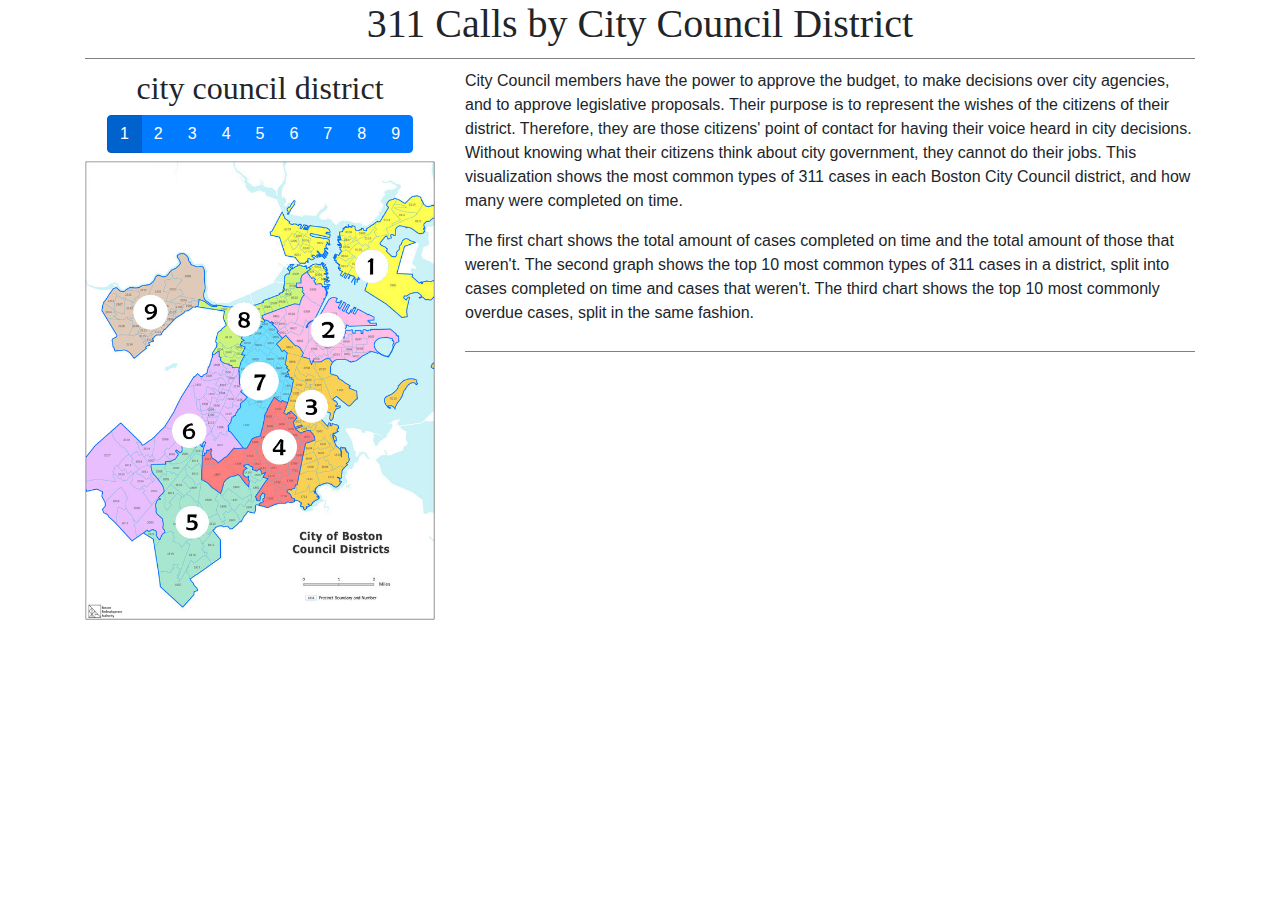
<file: city_council/index.html>
<!DOCTYPE html>
<html lang="en">
	<head>
		<meta charset="utf-8">
		<title>311 Calls</title>
    
    <link rel="stylesheet" href="https://maxcdn.bootstrapcdn.com/bootstrap/4.0.0/css/bootstrap.min.css" integrity="sha384-Gn5384xqQ1aoWXA+058RXPxPg6fy4IWvTNh0E263XmFcJlSAwiGgFAW/dAiS6JXm" crossorigin="anonymous">
		<script src="https://d3js.org/d3.v6.min.js"></script>
    <script
    src="https://code.jquery.com/jquery-3.6.0.min.js"
    integrity="sha256-/xUj+3OJU5yExlq6GSYGSHk7tPXikynS7ogEvDej/m4="
    crossorigin="anonymous"></script>
    <meta name="viewport" content="width=device-width, initial-scale=1">
        <style>

            @font-face {
              font-family: Karrik;
              src: "./fonts/Karrik-Regular.woff";
            }

            
            @media (min-width: 992px)
            {

              .mobile-buttons {
                display: none;
              }

              #mobile-map {
                display: none;
              }
              

              .mobile-offset {
                display: none;
              }
            }

            @media (max-width: 992px)
            {

              #sidebar {
                display: none;
              }

            
              .container {
                max-width: 100% !important;
              }


            }
            
            h1, h2, h3 {
              font-family: Karrik;
            }



            #sidebar {
              position: sticky;
              top: 0px;
            }


            .title {
              text-align: center;
            }

            .h-divider{
              margin-top:10px;
              margin-bottom:10px;
              height:1px;
              width:100%;
              border-top:1px solid gray;
            }

      
          </style>
	</head>
	<body>
    
    <div id="tooltip"></div>
    <div class="container" id="container"> 
      <div class="row align-items-start" id="sidebar_row">
        <div class="col-12 text-center">
          <h1>311 Calls by City Council District</h1>
          <div class="h-divider"></div>
        </div>
        <div id="sidebar" class="col-lg-4">
          
          <div class="title"><h2>city council district</h2></div>
          <div class="row">
          
            <div class="col-8 col-lg-12 text-center">
              <div class="btn-group btn-group-toggle pb-lg-2" data-toggle="buttons">
                
                <label class="btn btn-primary active 1"><input type="radio" name="option" autocomplete="off" checked="" onclick="switchDistrict(0)">1</label>
                <label class="btn btn-primary 2"><input type="radio" name="option" autocomplete="off" onclick="switchDistrict(1)">2</label>
                <label class="btn btn-primary 3"><input type="radio" name="option" autocomplete="off" onclick="switchDistrict(2)">3</label>
                <label class="btn btn-primary 4"><input type="radio" name="option" autocomplete="off" onclick="switchDistrict(3)">4</label>
                <label class="btn btn-primary 5"><input type="radio" name="option" autocomplete="off" onclick="switchDistrict(4)">5</label>
                <label class="btn btn-primary 6"><input type="radio" name="option" autocomplete="off" onclick="switchDistrict(5)">6</label>
                <label class="btn btn-primary 7"><input type="radio" name="option" autocomplete="off" onclick="switchDistrict(6)">7</label>
                <label class="btn btn-primary 8"><input type="radio" name="option" autocomplete="off" onclick="switchDistrict(7)">8</label>
                <label class="btn btn-primary 9"><input type="radio" name="option" autocomplete="off" onclick="switchDistrict(8)">9</label>
                
              </div>
            </div>
            
            <div class="col-lg-12">
              <img id="scroll_map" src="img/citycouncil.jpg" width="100%">
            </div>
          </div> 
        </div>
        <div class="col-12 col-lg-8" id="viz_container">
            
          <div class="row">
            <div class="col-12" id="mobile-map">
              <img src="img/citycouncil.jpg" width="100%">  
            <div class="col-12">
              <div class="h-divider"></div>
            </div>
            </div>
            <div class="col-12 ">
              <p>City Council members have the power to approve the budget, to make decisions over city agencies, and to approve legislative proposals. Their purpose is to represent the wishes of the citizens of their district. Therefore, they are those citizens' point of contact for having their voice heard in city decisions. Without knowing what their citizens think about city government, they cannot do their jobs. This visualization shows the most common types of 311 cases in each Boston City Council district, and how many were completed on time. </p>
              <p> The first chart shows the total amount of cases completed on time and the total amount of those that weren't. The second graph shows the top 10 most common types of 311 cases in a district, split into cases completed on time and cases that weren't. The third chart shows the top 10 most commonly overdue cases, split in the same fashion. </p>
            </div>
            
            <div class="offset- col-12">
              <div class="h-divider"></div>
            </div>
            <div class="col-12" id="ontime_container">
              
            </div>

            <div class="col-12 text-center mobile-buttons">
  
              <div class="btn-group btn-group-toggle pb-lg-2" data-toggle="buttons">
                
                <label class="btn btn-primary active 1"><input type="radio" name="option" autocomplete="off" checked="" onclick="switchDistrict(0)">1</label>
                <label class="btn btn-primary 2"><input type="radio" name="option" autocomplete="off" onclick="switchDistrict(1)">2</label>
                <label class="btn btn-primary 3"><input type="radio" name="option" autocomplete="off" onclick="switchDistrict(2)">3</label>
                <label class="btn btn-primary 4"><input type="radio" name="option" autocomplete="off" onclick="switchDistrict(3)">4</label>
                <label class="btn btn-primary 5"><input type="radio" name="option" autocomplete="off" onclick="switchDistrict(4)">5</label>
                <label class="btn btn-primary 6"><input type="radio" name="option" autocomplete="off" onclick="switchDistrict(5)">6</label>
                <label class="btn btn-primary 7"><input type="radio" name="option" autocomplete="off" onclick="switchDistrict(6)">7</label>
                <label class="btn btn-primary 8"><input type="radio" name="option" autocomplete="off" onclick="switchDistrict(7)">8</label>
                <label class="btn btn-primary 9"><input type="radio" name="option" autocomplete="off" onclick="switchDistrict(8)">9</label>
                
              </div>
              
            </div>
            
            <div id="top10_0_container" class="col-12">

            </div>

            <div class="col-12 text-center mobile-buttons">
                
              <div class="btn-group btn-group-toggle pb-lg-2" data-toggle="buttons">
                
                <label class="btn btn-primary active 1"><input type="radio" name="option" autocomplete="off" checked="" onclick="switchDistrict(0)">1</label>
                <label class="btn btn-primary 2"><input type="radio" name="option" autocomplete="off" onclick="switchDistrict(1)">2</label>
                <label class="btn btn-primary 3"><input type="radio" name="option" autocomplete="off" onclick="switchDistrict(2)">3</label>
                <label class="btn btn-primary 4"><input type="radio" name="option" autocomplete="off" onclick="switchDistrict(3)">4</label>
                <label class="btn btn-primary 5"><input type="radio" name="option" autocomplete="off" onclick="switchDistrict(4)">5</label>
                <label class="btn btn-primary 6"><input type="radio" name="option" autocomplete="off" onclick="switchDistrict(5)">6</label>
                <label class="btn btn-primary 7"><input type="radio" name="option" autocomplete="off" onclick="switchDistrict(6)">7</label>
                <label class="btn btn-primary 8"><input type="radio" name="option" autocomplete="off" onclick="switchDistrict(7)">8</label>
                <label class="btn btn-primary 9"><input type="radio" name="option" autocomplete="off" onclick="switchDistrict(8)">9</label>
                
              </div>
            </div>
            
            <div id="top10_1_container" class="col-12">

            </div>

            <div class="col-12 text-center mobile-buttons">
                  
              <div class="btn-group btn-group-toggle pb-lg-2" data-toggle="buttons">
                
                <label class="btn btn-primary active 1"><input type="radio" name="option" autocomplete="off" checked="" onclick="switchDistrict(0)">1</label>
                <label class="btn btn-primary 2"><input type="radio" name="option" autocomplete="off" onclick="switchDistrict(1)">2</label>
                <label class="btn btn-primary 3"><input type="radio" name="option" autocomplete="off" onclick="switchDistrict(2)">3</label>
                <label class="btn btn-primary 4"><input type="radio" name="option" autocomplete="off" onclick="switchDistrict(3)">4</label>
                <label class="btn btn-primary 5"><input type="radio" name="option" autocomplete="off" onclick="switchDistrict(4)">5</label>
                <label class="btn btn-primary 6"><input type="radio" name="option" autocomplete="off" onclick="switchDistrict(5)">6</label>
                <label class="btn btn-primary 7"><input type="radio" name="option" autocomplete="off" onclick="switchDistrict(6)">7</label>
                <label class="btn btn-primary 8"><input type="radio" name="option" autocomplete="off" onclick="switchDistrict(7)">8</label>
                <label class="btn btn-primary 9"><input type="radio" name="option" autocomplete="off" onclick="switchDistrict(8)">9</label>
                
              </div>
            </div>
          </div>
        </div>
      </div>
      
  </div>
    
		<script type="text/javascript" src="js/city_council.js"></script>
    <script type="text/javascript" src="js/scroll.js"></script>

	</body>
</html>
</file>
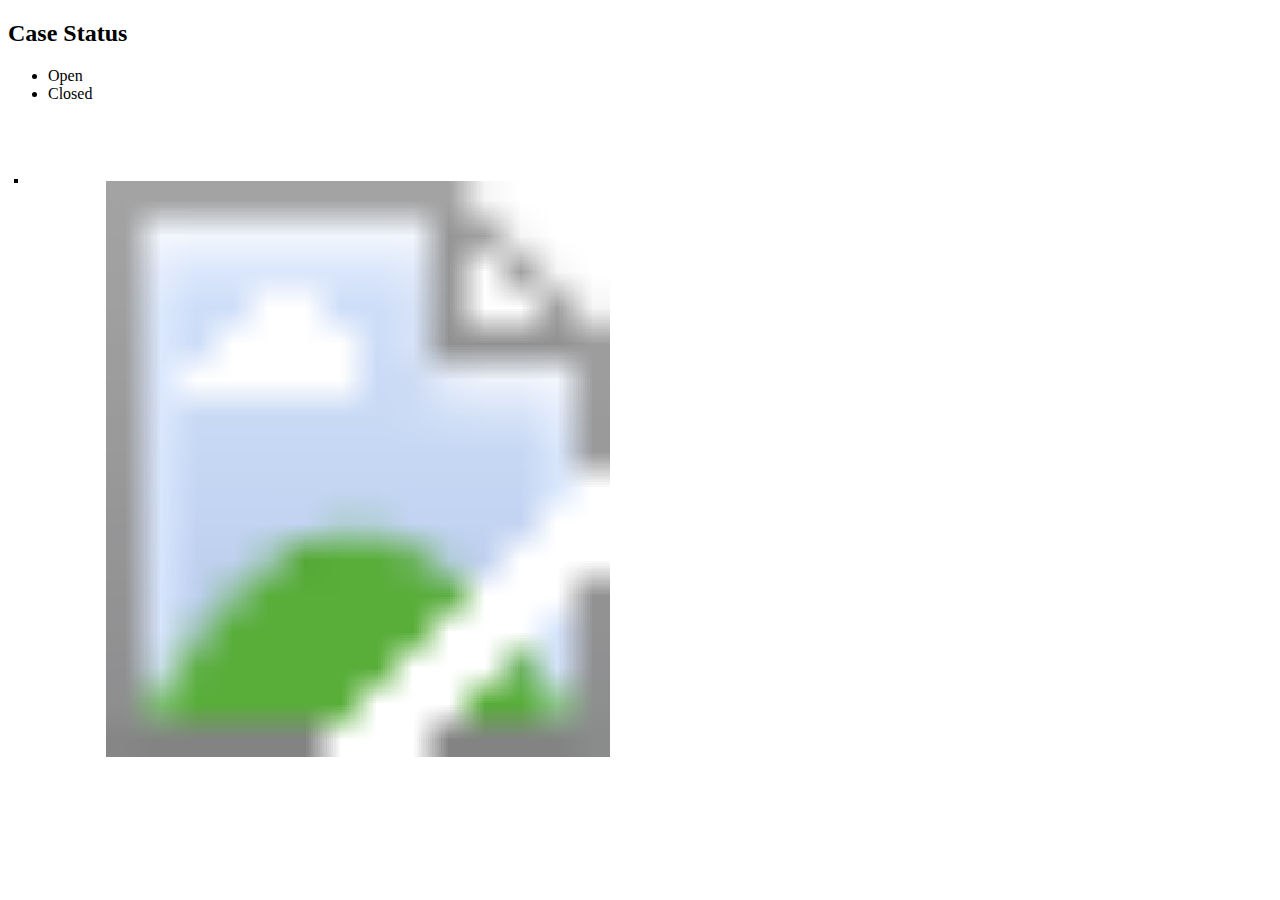
<file: 311_1.html>
<!DOCTYPE html>
<html lang="en">
	<head>
		<meta charset="utf-8">
		<title>311 Calls</title>
		<script type="text/javascript" src="./d3.js"></script>
        <style>

      
            circle {
              opacity: 0.5;
            }
      
          </style>
	</head>
	<body>
    <div>
      <h2>Case Status</h2>
      <ul>
        <li><span id="_open">Open</li></span>
        <li><span id="_closed">Closed</li></span>
      </ul>
    </div>
		<script type="text/javascript">

      case_status = ""

			_open = document.getElementById("_open")
      _open.addEventListener("mouseenter", () => { onMouseEnter("Open") })
      _open.addEventListener("mouseleave", onMouseLeave)

        
			_closed = document.getElementById("_closed")
      _closed.addEventListener("mouseenter", () => { onMouseEnter("Closed") })
      _closed.addEventListener("mouseleave", onMouseLeave())

      
      data = d3.csv("", type)
      displayed_data = data

			//Width and height of svg element (arbitrary)
			var w = 700;
			var h = 700;
			//Data
			
			
			//Create SVG element
			var svg = d3.select("body")
						.append("svg")
						.attr("width", w)
						.attr("height", h);

      //dimensions of map (given by file on wikimedia)
      // https://commons.wikimedia.org/wiki/File:Map_Of_Boston.svg
      var innerWidth = 684;
      var innerHeight = 576;

      // margin decided on dimensions of map
      var margin = { left: (w - innerWidth) / 2, top: (h - innerHeight) / 2, right: (w - innerWidth) / 2, bottom: (h - innerHeight) / 2 };
      
      
      // append group for points
      var g = svg.append("g")
          .attr("transform", "translate(" + margin.left + "," + margin.top + ")");

      g.append('image')
        .attr('xlink:href', 'https://upload.wikimedia.org/wikipedia/commons/4/4e/Map_Of_Boston.svg')
        .attr("width", innerWidth)
        .attr("height", innerHeight)
        
      // builds scale for points
      // these values were found by me on google maps, cross referencing the map as best i could
      var xScale = d3.scaleLinear().domain([-71.21146, -70.85966]).range([0, innerWidth]);
      var yScale = d3.scaleLinear().domain([42.22153, 42.44069]).range([innerHeight, 0]);

      // chooses colors for color scale
      var colorScale = d3.scaleQuantize()
          .range(["#5E4FA2", "#3288BD", "#66C2A5", "#ABDDA4", "#E6F598", 
          "#FFFFBF", "#FEE08B", "#FDAE61", "#F46D43", "#D53E4F", "#9E0142"].reverse());

      // renders the points
      function render(d) {

        // adds circles, sets latitude, longitude, radius, and color
        // radius is set to 5 if there is are any reviews, and 0 if not
        var circles = g.selectAll("circle").data(d);
        
        circles.enter().append("circle")
            .attr("cx", d => xScale(d.longitude))
            .attr("cy", d=> yScale(d.latitude))
            .attr("r", 2);

        circles.exit().remove();
      }

      function renderFilter(d) {
        
        // adds circles, sets latitude, longitude, radius, and color
        // radius is set to 5 if there is are any reviews, and 0 if not
        var circles = g.selectAll("circle").data(d);
        
        circles.enter().append("circle")
            .filter(filterCaseStatus)
            .attr("cx", d => xScale(d.longitude))
            .attr("cy", d=> yScale(d.latitude))
            .attr("r", 2);

        circles.exit().remove();
      }
      

      // this is necessary to turn these numeric attributes to js number types
      function type(d) {
          d.latitude = +d.latitude;
          d.longitude = +d.longitude;
          return d;
      } 

      function filterCaseStatus(d)
      {
        if(case_status != "")
          if(d.case_status == case_status)
            return d
        else
          return d
      }

      function onMouseEnter(cat) {
        case_status = cat
        renderFilter(data)
        console.log(cat)
      }
      function onMouseLeave() {
      }

      // loads listings.csv and renders it
      displayed_data.then(render)
      

		</script>
	</body>
</html>
</file>
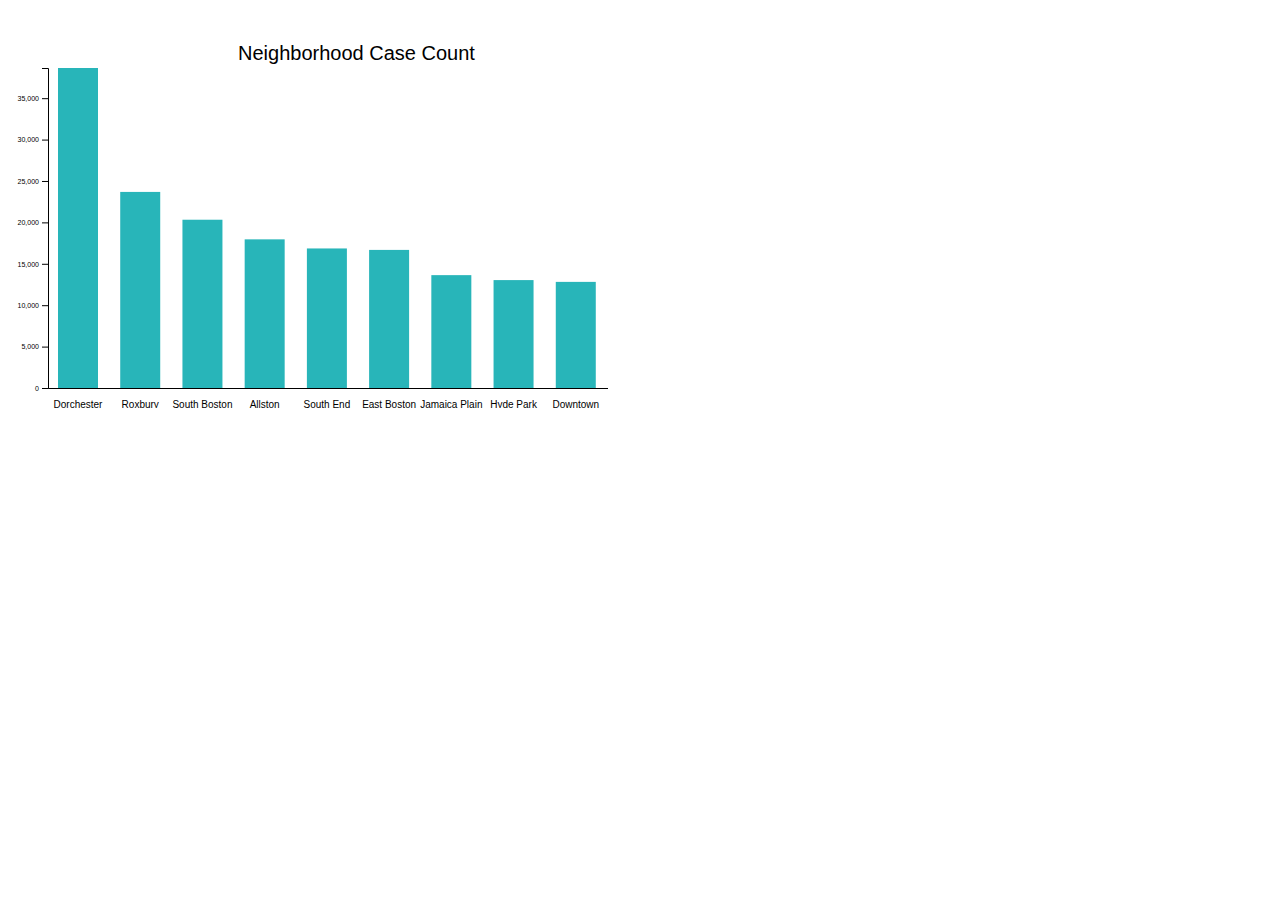
<file: user4_plot1.html>
<!DOCTYPE html>
<html lang="en">
	<head>
		<meta charset="utf-8">
		<title>User 4 bar chart</title>
		<script type="text/javascript" src="./d3.js"></script>
		<style type="text/css">
			.axis { font: 7px sans-serif; 
					stroke-width: 1px;
			}
			.xlabel{
				font:10px sans-serif;
				fill:black;
			}
			.rect{
				fill:rgb(40, 181, 185);
			}
			.stuff{
				fill:rgb(0, 104, 107);
			}
			.title1{
				position: relative;
				left :230px;
				top: -370px;
			}
			.title2{
				position: relative;
				left :300px;
				top: -275px;
			}
			.titleText{
				font:20px sans-serif;
			}
		</style>
	</head>
	<body>
		<!-- <div id='plot1'></div> -->
		<svg width="600" height="400" class = 'plot1'>
			<div class = 'title1'>
				<text class = 'titleText'>
					Neighborhood Case Count
				</text>
			</div>
		</svg>
		<script>
			var padding = 40;
			var width = d3.selectAll('svg').attr('width');
			var height = d3.selectAll('svg').attr('height');
			var svg = d3.selectAll('.plot1');
			// d3.selectAll('.plot1').attr('visibility','hidden');

			const dataset = d3.csv('neighbourhood_count.csv').then(function(data){
				return data;
			});
			const d_pairs = dataset.then(function(value){
				return Promise.all(value.map(function(results){
					return [results.neighborhood, results.count];
				}))
			});

			// var xScale = d3.scaleLinear()
			// 				.range([0,width-padding]);
			// var yScale = d3.scaleLinear()
			// 				.range([height - padding,0]);
			d_pairs.then(function(data){
				var xScale = d3.scaleLinear()
								.domain([0,9])
								.range([0,width-padding]);
				var yScale = d3.scaleLinear()
								.domain([0,38644])
								.range([0,height - 2*padding]);
				var yAxisScale = d3.scaleLinear()
									.domain([0,38644])
									.range([height - 2*padding,0]);
				var yAixs = d3.axisLeft()
								.scale(yAxisScale);
				var xAxis = d3.axisTop()
								.scale(xScale)
								.tickValues([]);

								// .tickFormat(function(d){
								// 	return data[d][0];
								// })

				var rect = svg.selectAll('rect')
					.data(data)
					.enter()
					.append('rect')
					.attr('class','rect')
					.attr('x',function(d,i){
						return xScale(i)+padding+10;
					})
					.attr('y',function(d){
						return height - yScale(d[1]) - padding/2;
					})
					.attr('width',function(d,i){
						return width/15;
					})
					.attr('height',function(d){
						return yScale(d[1]);
					})
					.on('mouseover',function(){
						d3.select(this)
							.attr('stroke','rgb(0, 104, 107)')
							.transition()
							.attr('stroke-width',2.5);
					})
					.on('mouseout',function(){
						d3.select(this)
							.attr('fill','black')
							.transition()
							.attr('stroke-width',0);
					})
					.on('click',function(){
						d3.select(this)
							.transition()
							.attr('stroke-width',5)
							.transition()
							.attr('stroke-width',0);
					})


				//xlabel
				svg.selectAll('text')
					.data(data)
					.enter()
					.append("text")
					.text(function(d){
						return d[0];
					})
					.attr("text-anchor", "middle")
					.attr('x',function(d,i){
						return xScale(i)+padding + 30;
					})
					.attr('y',function(d){
						return height ;
					})
					.attr('class','xlabel');


				//append axis 
				svg.append('g')
					.attr('class','axis')
					.attr("transform","translate("+40+","+(padding + 20)+")")
					.call(yAixs);

				svg.append('g')
					.attr("class",'axis')
					.attr('transform','translate('+40+','+ (height - padding/2)+')')
					.call(xAxis);
			});
		</script>
	</body>
</html>
</file>
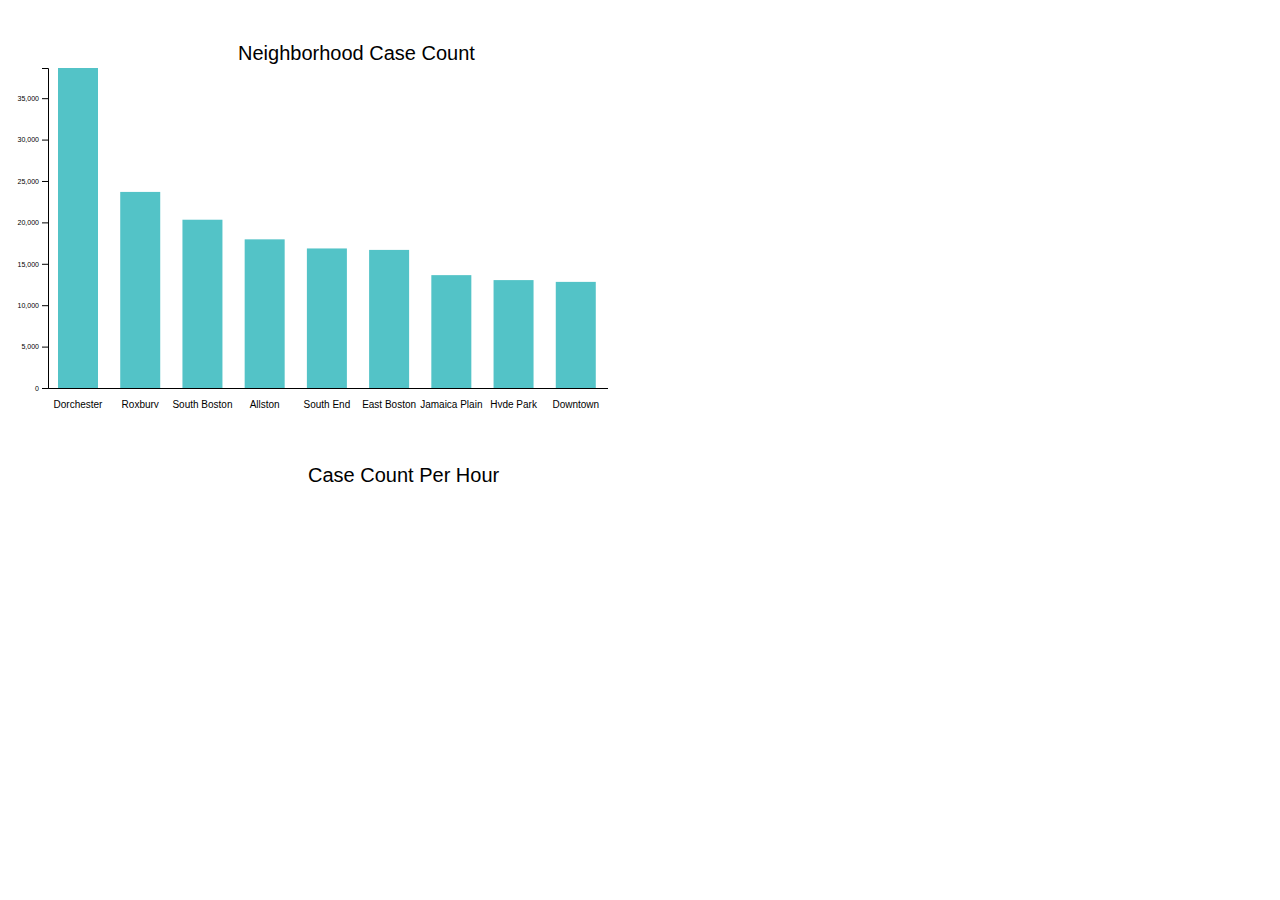
<file: user_4.html>
<!DOCTYPE html>
<html lang="en">
	<head>
		<meta charset="utf-8">
		<title>User 4 bar chart</title>
		<script type="text/javascript" src="./d3.js"></script>
		<style type="text/css">
			.axis { font: 7px sans-serif; 
					stroke-width: 1px;
			}
			.xlabel{
				font:10px sans-serif;
				fill:black;
			}
			.rect{
				fill:rgb(40, 180, 185, 0.8);
			}
			.stuff{
				fill:rgb(0, 164, 170);
			}
			.title1{
				position: relative;
				left :230px;
				top: -370px;
			}
			.title2{
				position: relative;
				left :300px;
				top: -275px;
			}
			.titleText{
				font:20px sans-serif;
			}
		</style>
	</head>
	<body>
		<!-- <div id='plot1'></div> -->
		<svg width="600" height="400" class = 'plot1'>
			<div class = 'title1'>
				<text class = 'titleText'>
					Neighborhood Case Count
				</text>
			</div>
		</svg>
		<svg width="800" height="300" class = 'plot2'>
			<div class = 'title2'>
				<text class = 'titleText'>
					Case Count Per Hour
				</text>
			</div>
		</svg>
		<script>
			var padding = 40;
			var width = d3.selectAll('svg').attr('width');
			var height = d3.selectAll('svg').attr('height');
			var svg = d3.selectAll('.plot1');
			// d3.selectAll('.plot1').attr('visibility','hidden');

			const dataset = d3.csv('neighbourhood_count.csv').then(function(data){
				return data;
			});
			const d_pairs = dataset.then(function(value){
				return Promise.all(value.map(function(results){
					return [results.neighborhood, results.count];
				}))
			});

			// var xScale = d3.scaleLinear()
			// 				.range([0,width-padding]);
			// var yScale = d3.scaleLinear()
			// 				.range([height - padding,0]);
			d_pairs.then(function(data){
				var xScale = d3.scaleLinear()
								.domain([0,9])
								.range([0,width-padding]);
				var yScale = d3.scaleLinear()
								.domain([0,38644])
								.range([0,height - 2*padding]);
				var yAxisScale = d3.scaleLinear()
									.domain([0,38644])
									.range([height - 2*padding,0]);
				var yAixs = d3.axisLeft()
								.scale(yAxisScale);
				var xAxis = d3.axisTop()
								.scale(xScale)
								.tickValues([]);

								// .tickFormat(function(d){
								// 	return data[d][0];
								// })

				var rect = svg.selectAll('rect')
					.data(data)
					.enter()
					.append('rect')
					.attr('class','rect')
					.attr('x',function(d,i){
						return xScale(i)+padding+10;
					})
					.attr('y',function(d){
						return height - yScale(d[1]) - padding/2;
					})
					.attr('width',function(d,i){
						return width/15;
					})
					.attr('height',function(d){
						return yScale(d[1]);
					})
					.on('mouseover',function(){
						console.log('hi')
						d3.select(this)
							.attr('stroke','rgb(0, 104, 107)')
							.transition()
							.attr('stroke-width',2.5)
							.attr("fill",'black')
							.transition()
							.style('fill','rgb(0, 164, 170)')
					})
					.on('mouseout',function(){
						d3.select(this)
							.transition()
							.style('fill','rgb(40, 180, 185, 0.8)')
							.transition()
							.attr('stroke-width',0)
					})
					.on('click',function(){
						d3.select(this)
							.attr('stroke','rgb(0, 104, 107)')
							.transition()
							.attr('stroke-width',3.5)
							.transition()
							.attr('stroke-width',1);
					})


				//xlabel
				svg.selectAll('text')
					.data(data)
					.enter()
					.append("text")
					.text(function(d){
						return d[0];
					})
					.attr("text-anchor", "middle")
					.attr('x',function(d,i){
						return xScale(i)+padding + 30;
					})
					.attr('y',function(d){
						return height ;
					})
					.attr('class','xlabel');


				//append axis 
				svg.append('g')
					.attr('class','axis')
					.attr("transform","translate("+40+","+(padding + 20)+")")
					.call(yAixs);

				svg.append('g')
					.attr("class",'axis')
					.attr('transform','translate('+40+','+ (height - padding/2)+')')
					.call(xAxis);
			});

			//second plot........................
			// var svg2 = d3.selectAll('.plot2');
			// var width2 = svg2.attr('width');
			// var height2 = svg2.attr('height');

			// const dataset2 = d3.csv('time_count.csv').then(function(data){
			// 	return data;
			// });
			// const d_pairs2 = dataset2.then(function(value){
			// 	return Promise.all(value.map(function(results){
			// 		return [results.time, results.count];
			// 	}))
			// });
			// d_pairs2.then(function(data){
			// 	var xScale = d3.scaleLinear()
			// 					.domain([0,24])
			// 					.range([0,width2-padding]);
			// 	var yScale = d3.scaleLinear()
			// 					.domain([0,24465])
			// 					.range([0,height2 - 2*padding]);
			// 	var yAxisScale = d3.scaleLinear()
			// 						.domain([0,24465])
			// 						.range([height2 - 2*padding,0]);
			// 	var yAixs = d3.axisLeft()
			// 					.scale(yAxisScale);
			// 	var xAxis = d3.axisTop()
			// 					.scale(xScale)
			// 					.tickValues([]);

			// 	//bars
			// 	var rect = svg2.selectAll('rect')
			// 		.data(data)
			// 		.enter()
			// 		.append('rect')
			// 		.attr('class','rect')
			// 		.attr('x',function(d,i){
			// 			return xScale(i)+padding+10;
			// 		})
			// 		.attr('y',function(d){
			// 			return height2 - yScale(d[1]) - padding/2;
			// 		})
			// 		.attr('width',function(d,i){
			// 			return width2/28;
			// 		})
			// 		.attr('height',function(d){
			// 			return yScale(d[1]);
			// 		})
			// 		.on('mouseover',function(){
			// 			d3.select(this)
			// 				.attr('stroke','rgb(0, 104, 107)')
			// 				.transition()
			// 				.attr('stroke-width',2.5);
			// 		})
			// 		.on('mouseout',function(){
			// 			d3.select(this)
			// 				.attr('fill','black')
			// 				.transition()
			// 				.attr('stroke-width',0);
			// 		})
			// 		.on('click',function(){
			// 			d3.select(this)
			// 				.transition()
			// 				.attr('stroke-width',5)
			// 				.transition()
			// 				.attr('stroke-width',0);
			// 		})


			// 	//xlabel
			// 	svg2.selectAll('text')
			// 		.data(data)
			// 		.enter()
			// 		.append("text")
			// 		.text(function(d){
			// 			return d[0];
			// 		})
			// 		.attr("text-anchor", "middle")
			// 		.attr('x',function(d,i){
			// 			return xScale(i)+padding + 20;
			// 		})
			// 		.attr('y',function(d){
			// 			return height2 ;
			// 		})
			// 		.attr('class','xlabel');


			// 	//append axis 
			// 	svg2.append('g')
			// 		.attr('class','axis')
			// 		.attr("transform","translate("+40+","+(padding + 20)+")")
			// 		.call(yAixs);

			// 	svg2.append('g')
			// 		.attr("class",'axis')
			// 		.attr('transform','translate('+40+','+ (height2 - padding/2)+')')
			// 		.call(xAxis);

			// });


		</script>
	</body>
</html>
</file>
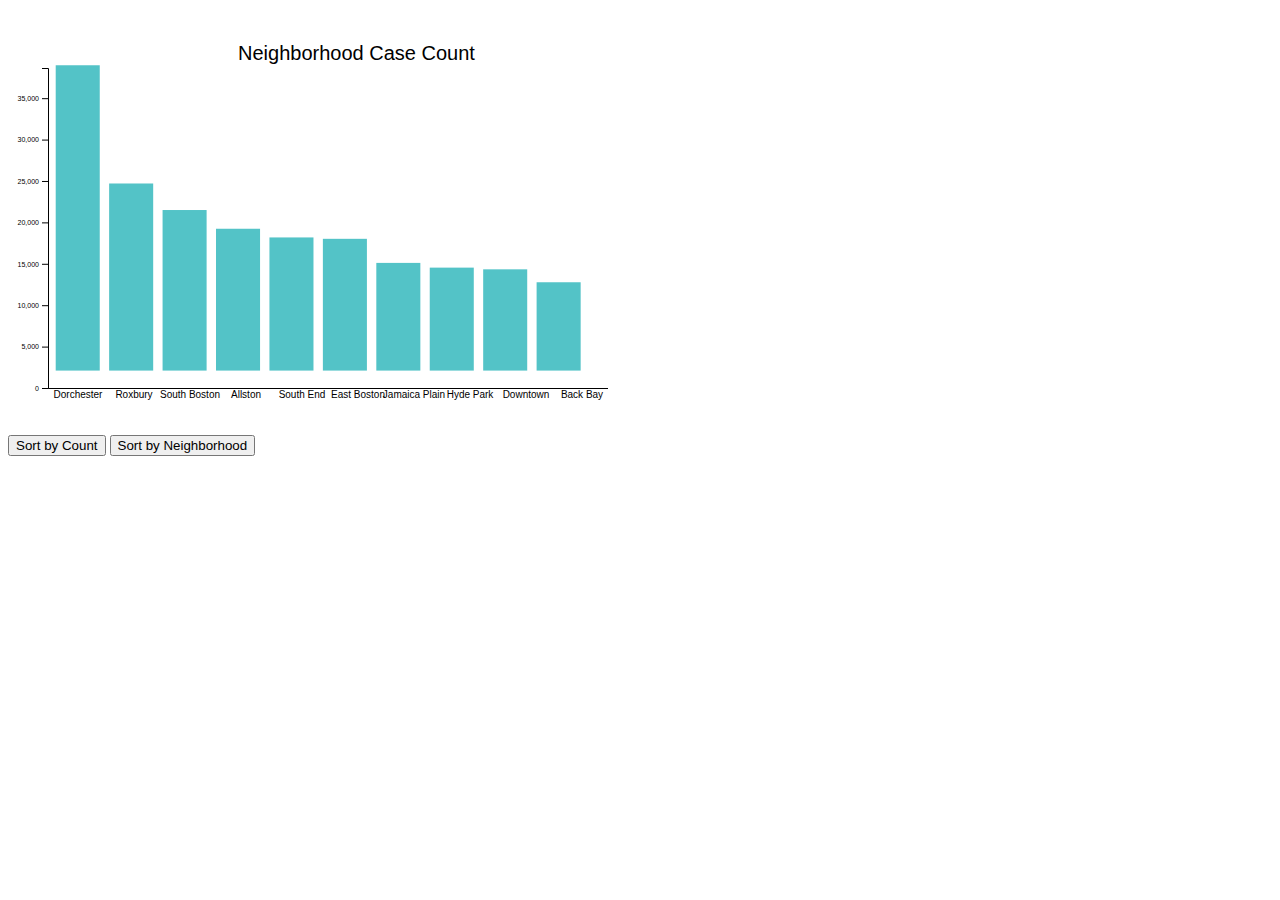
<file: user 4/user4_plot1.html>
<!DOCTYPE html>
<html lang="en">
	<head>
		<meta charset="utf-8">
		<title>User 4 bar chart</title>
		<script type="text/javascript" src="../d3.js"></script>
		<style type="text/css">
			.axis { font: 7px sans-serif; 
					stroke-width: 1px;
			}
			.xlabel{
				font:10px sans-serif;
				fill:black;
			}
			.rect{
				fill:rgb(40, 180, 185, 0.8);
			}
			.stuff{
				fill:rgb(35, 139, 146);
			}
			.title1{
				position: relative;
				left :230px;
				top: -370px;
			}
			.title2{
				position: relative;
				left :300px;
				top: -275px;
			}
			.titleText{
				font:20px sans-serif;
			}
		</style>
	</head>
	<body>
		<div id='myplot'>
			<svg width="600" height="400" class = 'plot1'>
				<div class = 'title1'>
					<text class = 'titleText'>
						Neighborhood Case Count
					</text>
				</div>
			</svg>
		</div>
		<button onclick="update(sorted_data)">Sort by Count</button>
		<button onclick="update(unsorted_data)">Sort by Neighborhood</button>

		<script>
			var padding = 40;
			var width = d3.selectAll('svg').attr('width');
			var height = d3.selectAll('svg').attr('height');
			var svg = d3.selectAll('.plot1');

			var unsorted_data = 'neighbourhood_unsorted.csv';
			var sorted_data = 'neighbourhood_count.csv';
			
			var xScale, yScale, xAxis, yAxis;
			//update bars 
			function update(name)
			{
				var dataset = d3.csv(name).then(function(data)
				{
					return data;
				});
				var d_pairs = dataset.then(function(value)
				{
					return Promise.all(value.map(function(results){
						return [results.neighborhood, results.count];
					}));
				});
				d_pairs.then(function(data)
				{
					xScale = d3.scaleLinear()
									.domain([0,10])
									.range([0,width-padding]);
					yScale = d3.scaleLinear()
									.domain([0,38644])
									.range([0,height - 2*padding]);
					var yAxisScale = d3.scaleLinear()
										.domain([0,38644])
										.range([height - 2*padding,0]);
					yAixs = d3.axisLeft()
									.scale(yAxisScale);
					xAxis = d3.axisTop()
									.scale(xScale)
									.tickValues([]);
									
					var rect = svg.selectAll('rect')
						.data(data)
					rect
						.enter()
						.append('rect')
						.merge(rect)
						.transition()
						.duration(900)
						.attr('class','rect')
						.attr('x',function(d,i){
							return xScale(i)+padding+10;
						})
						.attr('y',function(d){
							return height - yScale(d[1]) - padding/2;
						})
						.attr('width',function(d,i){
							return width/13;
						})
						.attr('height',function(d){
							return yScale(d[1]);
						})


					//xlabel
					var xtext = svg.selectAll('text')
						.data(data);

					xtext
						.enter()
						.append("text")
						.merge(xtext)
						.transition()
						.text(function(d){
							return d[0];
						})
						.attr("text-anchor", "middle")
						.attr('x',function(d,i){
							return xScale(i)+padding + 30;
						})
						.attr('y',function(d){
							return height - 10 ;
						})
						.attr('class','xlabel');

					//append axis 
					svg.append('g')
						.attr('class','axis')
						.attr("transform","translate("+40+","+(padding + 20)+")")
						.call(yAixs);

					svg.append('g')
						.attr("class",'axis')
						.attr('transform','translate('+40+','+ (height - padding/2)+')')
						.call(xAxis);


					// creating tooltip
					var tooltip = svg.append('g')
						.attr('class','tooltip')
						.style('display','none')
					
					tooltip.append("rect")
						.attr("width", 35)
						.attr("height", 20)
						.attr("fill", "white")
						.style("opacity", 0.7)
						.style("stroke", "black")
						.style('stroke-width',0.1)

						
					tooltip.append("text")
						.attr("x", 2)
						.attr("dy", "1.2em")
						.style("text-anchor", "left")
						.attr("font-size", "12px")
						.attr("font-weight", "bold");

					
					svg.selectAll('rect')
						.data(data)
						.on("mouseover", function(d,i){
							d3.select(this)
								.attr('stroke','rgb(0, 104, 107)')
								.attr('stroke-width',1)
								.transition()
								.style('fill','rgb(35, 139, 146)')
							tooltip.style("display", null)
						})
						.on("mouseout", function(){
							d3.select(this)
								.transition()
								.style('fill','rgb(40, 180, 185, 0.8)')
								.attr('stroke-width',0)
							tooltip.style("display", "none");
						})
						.on("click", function(){
							d3.select(this)
								.transition()
								.attr('stroke-width',3.5)
								.transition()
								.attr('stroke-width',1);
						})
						.on('mousemove',function(event, i){
							var xPosition = event.x;
							var yPosition = event.y
							tooltip.attr("transform", "translate(" + xPosition + "," + yPosition + ")");
							tooltip.select("text").text(i[1]);
						})
				});
			}

			update("neighbourhood_count.csv");
		</script>
	</body>
</html>
</file>
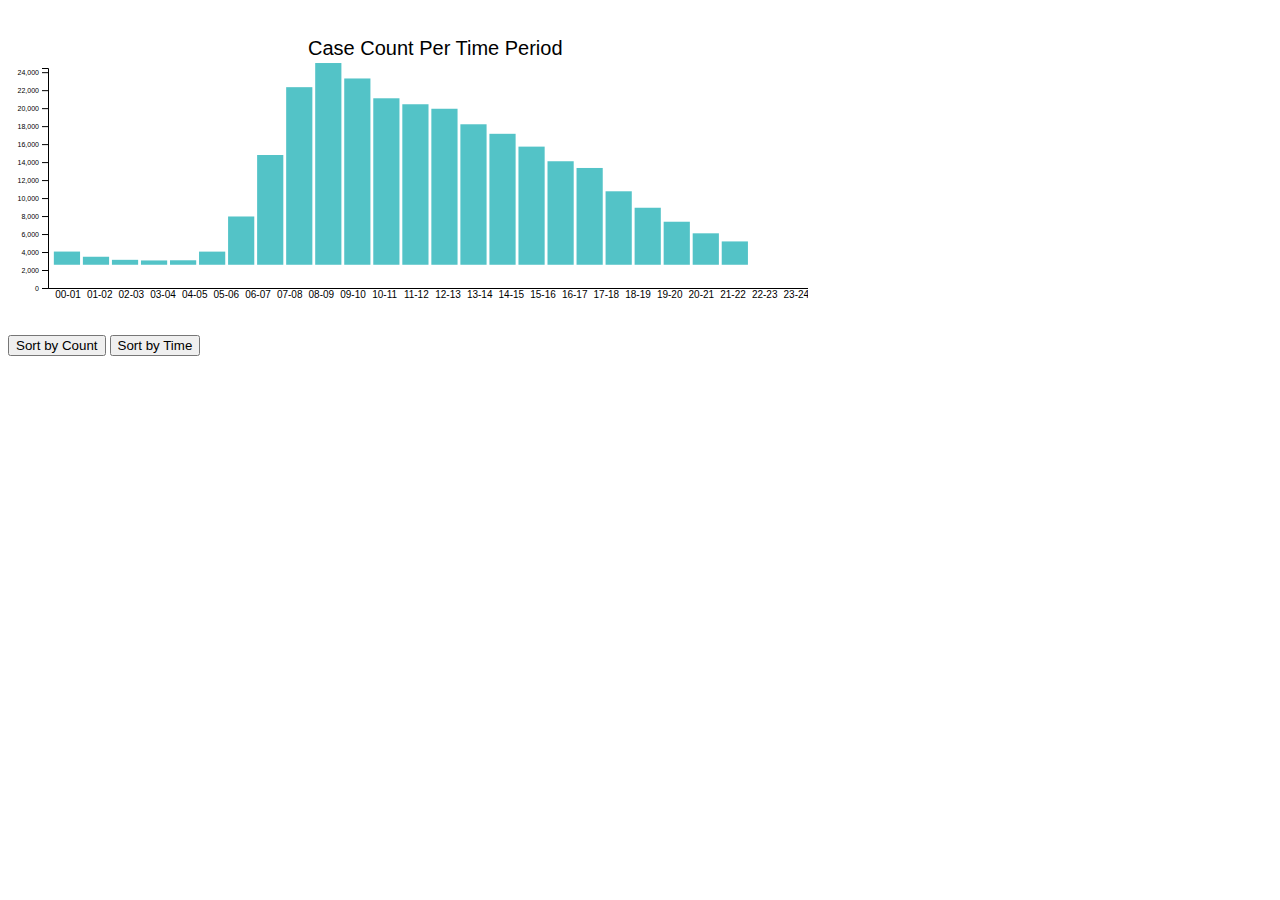
<file: user 4/user4_plot2.html>
<!DOCTYPE html>
<html lang="en">
	<head>
		<meta charset="utf-8">
		<title>User 4 bar chart</title>
		<script type="text/javascript" src="../d3.js"></script>
		<style type="text/css">
			.axis { font: 7px sans-serif; 
					stroke-width: 1px;
			}
			.xlabel{
				font:10px sans-serif;
				fill:black;
			}
			.rect{
				fill:rgb(40, 180, 185, 0.8);
			}
			.stuff{
				fill:rgb(0, 90, 94);
			}
			.title1{
				position: relative;
				left :230px;
				top: -370px;
			}
			.title2{
				position: relative;
				left :300px;
				top: -275px;
			}
			.titleText{
				font:20px sans-serif;
			}
		</style>
	</head>
	<body>
		

		<div id='myplot'>
			<svg width="800" height="300" class = 'plot2'>
				<div class = 'title2'>
					<text class = 'titleText'>
						Case Count Per Time Period
					</text>
				</div>
			</svg>
		</div>
		<button onclick="update(sorted_data)">Sort by Count</button>
		<button onclick="update(unsorted_data)">Sort by Time</button>

		<script>
			var svg2 = d3.selectAll('.plot2');
			var width2 = svg2.attr('width');
			var height2 = svg2.attr('height');
            var padding = 40;

			var sorted_data = 'time_count.csv';
			var unsorted_data = 'time_count_unsorted.csv';
			var xScale, yScale, xAxis, yAxis;

			function update(name)
			{
				const dataset2 = d3.csv(name).then(function(data){
					return data;
				});
				const d_pairs2 = dataset2.then(function(value){
					return Promise.all(value.map(function(results){
						return [results.time, results.count];
					}))
				});
				d_pairs2.then(function(data){

					var xScale = d3.scaleLinear()
									.domain([0,24])
									.range([0,width2-padding]);
					var yScale = d3.scaleLinear()
									.domain([0,24465])
									.range([0,height2 - 2*padding]);
					var yAxisScale = d3.scaleLinear()
										.domain([0,24465])
										.range([height2 - 2*padding,0]);
					var yAixs = d3.axisLeft()
									.scale(yAxisScale);
					var xAxis = d3.axisTop()
									.scale(xScale)
									.tickValues([]);

					//bars
					var rect = svg2.selectAll('rect')
						.data(data);
					rect
						.enter()
						.append('rect')
						.merge(rect)
						.transition()
						.duration(1000)
						.attr('class','rect')
						.attr('x',function(d,i){
							return xScale(i)+padding+10;
						})
						.attr('y',function(d){
							return height2 - yScale(d[1]) - padding/2;
						})
						.attr('width',function(d,i){
							return width2/28;
						})
						.attr('height',function(d){
							return yScale(d[1]);
						})


					//xlabel
					var xtext = svg2.selectAll('text')
						.data(data);

					xtext
						.enter()
						.append("text")
						.merge(xtext)
						.transition()
						.text(function(d){
							return d[0];
						})
						.attr("text-anchor", "middle")
						.attr('x',function(d,i){
							return xScale(i)+padding + 20;
						})
						.attr('y',function(d){
							return height2 - 10;
						})
						.attr('class','xlabel');

					//append axis 
					svg2.append('g')
						.attr('class','axis')
						.attr("transform","translate("+40+","+(padding + 20)+")")
						.call(yAixs);

					svg2.append('g')
						.attr("class",'axis')
						.attr('transform','translate('+40+','+ (height2 - padding/2)+')')
						.call(xAxis);

					// creating tooltip
					var tooltip = svg2.append('g')
						.attr('class','tooltip')
						.style('display','none')
					
					tooltip.append("rect")
						.attr("width", 35)
						.attr("height", 20)
						.attr("fill", "white")
						.style("opacity", 0.7)
						.style("stroke", "black")
						.style('stroke-width',0.1)

						
					tooltip.append("text")
						.attr("x", 2)
						.attr("dy", "1.2em")
						.style("text-anchor", "left")
						.attr("font-size", "12px")
						.attr("font-weight", "bold");


					svg2.selectAll('rect')
						.data(data)
						.on("mouseover", function(d,i){
							d3.select(this)
								.attr('stroke','rgb(0, 104, 107)')
								.attr('stroke-width',1)
								.transition()
								.style('fill','rgb(35, 139, 146)')
							tooltip.style("display", null)
						})
						.on("mouseout", function(){
							d3.select(this)
								.transition()
								.style('fill','rgb(40, 180, 185, 0.8)')
								.attr('stroke-width',0)
							tooltip.style("display", "none");
						})
						.on("click", function(){
							d3.select(this)
								.transition()
								.attr('stroke-width',3.5)
								.transition()
								.attr('stroke-width',1);
						})
						.on('mousemove',function(event, i){
							var xPosition = event.x;
							var yPosition = event.y
							tooltip.attr("transform", "translate(" + (xPosition + 5) + "," + (yPosition + 5) + ")");
							tooltip.select("text").text(i[1]);
						})
				});

			};

			update('time_count_unsorted.csv')

		</script>
	</body>
</html>
</file>
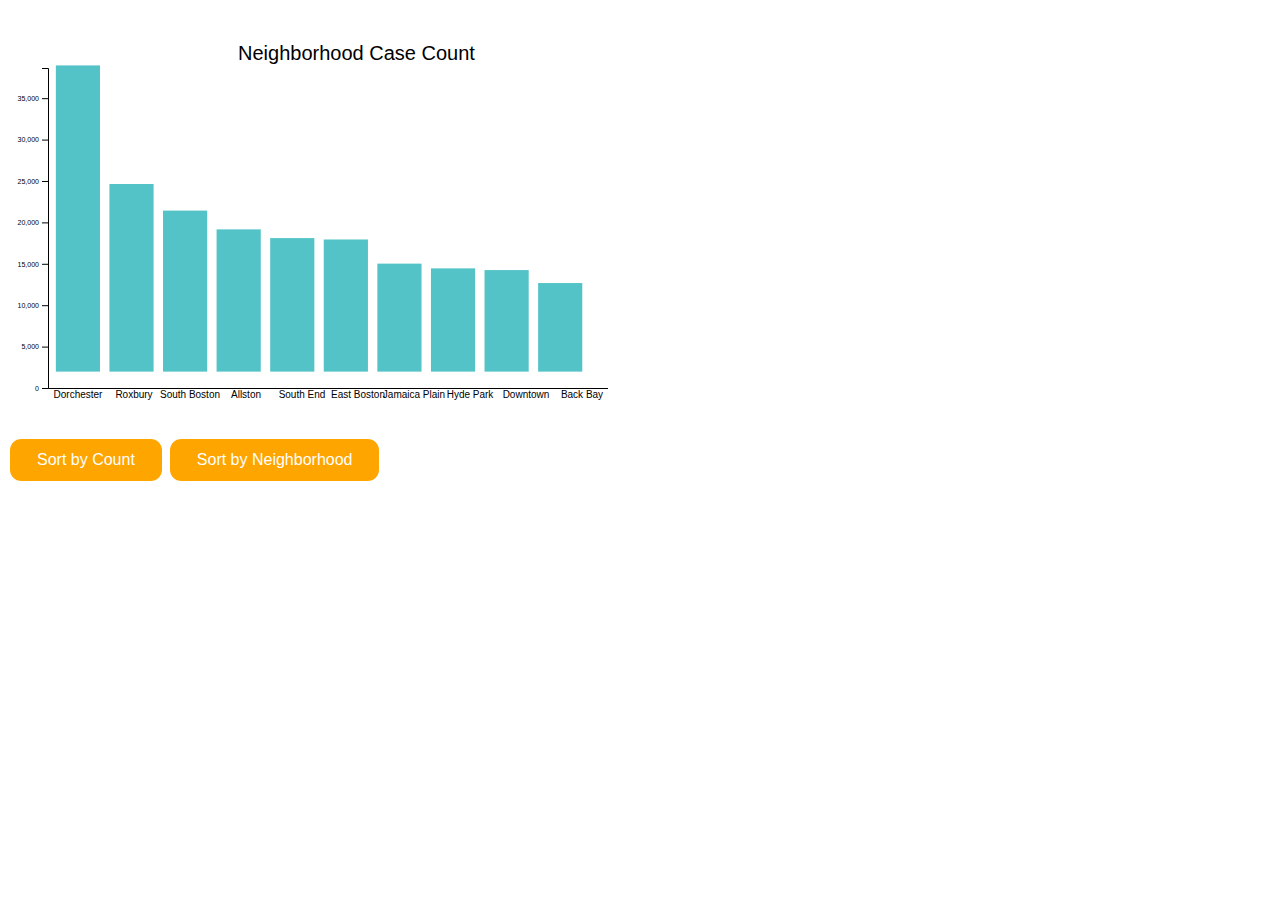
<file: user4/user4_plot1.html>
<!DOCTYPE html>
<html lang="en">
	<head>
		<meta charset="utf-8">
		<title>User 4 bar chart</title>
		<script type="text/javascript" src="../d3.js"></script>
		<style type="text/css">
			.axis { font: 7px sans-serif; 
					stroke-width: 1px;
			}
			.xlabel{
				font:10px sans-serif;
				fill:black;
			}
			.rect{
				fill:rgb(40, 180, 185, 0.8);
			}
			.stuff{
				fill:rgb(35, 139, 146);
			}
			.title1{
				position: relative;
				left :230px;
				top: -370px;
			}
			.title2{
				position: relative;
				left :300px;
				top: -275px;
			}
			.titleText{
				font:20px sans-serif;
			}
			button{
				background-color: orange;
				color: white;
				border: 2px solid orange; /* Green */
				transition-duration: 0.4s;
				padding: 10px 25px;
				text-align: center;
				text-decoration: none;
				display: inline-block;
				font-size: 16px;
				margin: 4px 2px;
				border-radius:.3cm;
  				cursor: pointer;
			}
			button:hover {
				background-color: white; /* Green */
				color: black;
			}


		</style>
	</head>
	<body>
		<div id='myplot'>
			<svg width="600" height="400" class = 'plot1'>
				<div class = 'title1'>
					<text class = 'titleText'>
						Neighborhood Case Count
					</text>
				</div>
			</svg>
		</div>
		<button type="button" onclick="update(sorted_data)">Sort by Count</button>
		<button type="button" onclick="update(unsorted_data)">Sort by Neighborhood</button>

		<script>
			var padding = 40;
			var width = d3.selectAll('svg').attr('width');
			var height = d3.selectAll('svg').attr('height');
			var svg = d3.selectAll('.plot1');

			var unsorted_data = 'neighbourhood_unsorted.csv';
			var sorted_data = 'neighbourhood_count.csv';
			
			var xScale, yScale, xAxis, yAxis;
			//update bars 
			function update(name)
			{
				var dataset = d3.csv(name).then(function(data)
				{
					return data;
				});
				var d_pairs = dataset.then(function(value)
				{
					return Promise.all(value.map(function(results){
						return [results.neighborhood, results.count];
					}));
				});
				d_pairs.then(function(data)
				{
					xScale = d3.scaleLinear()
									.domain([0,10])
									.range([0,width-padding]);
					yScale = d3.scaleLinear()
									.domain([0,38644])
									.range([0,height - 2*padding]);
					var yAxisScale = d3.scaleLinear()
										.domain([0,38644])
										.range([height - 2*padding,0]);
					yAixs = d3.axisLeft()
									.scale(yAxisScale);
					xAxis = d3.axisTop()
									.scale(xScale)
									.tickValues([]);
									
					var rect = svg.selectAll('rect')
						.data(data)
					rect
						.enter()
						.append('rect')
						.merge(rect)
						.transition()
						.duration(900)
						.attr('class','rect')
						.attr('x',function(d,i){
							return xScale(i)+padding+10;
						})
						.attr('y',function(d){
							return height - yScale(d[1]) - padding/2;
						})
						.attr('width',function(d,i){
							return width/13;
						})
						.attr('height',function(d){
							return yScale(d[1]);
						})


					//xlabel
					var xtext = svg.selectAll('text')
						.data(data);

					xtext
						.enter()
						.append("text")
						.merge(xtext)
						.transition()
						.text(function(d){
							return d[0];
						})
						.attr("text-anchor", "middle")
						.attr('x',function(d,i){
							return xScale(i)+padding + 30;
						})
						.attr('y',function(d){
							return height - 10 ;
						})
						.attr('class','xlabel');

					//append axis 
					svg.append('g')
						.attr('class','axis')
						.attr("transform","translate("+40+","+(padding + 20)+")")
						.call(yAixs);

					svg.append('g')
						.attr("class",'axis')
						.attr('transform','translate('+40+','+ (height - padding/2)+')')
						.call(xAxis);


					// creating tooltip
					var tooltip = svg.append('g')
						.attr('class','tooltip')
						.style('display','none')
					
					tooltip.append("rect")
						.attr("width", 35)
						.attr("height", 20)
						.attr("fill", "white")
						.style("opacity", 0.7)
						.style("stroke", "black")
						.style('stroke-width',0.1)

						
					tooltip.append("text")
						.attr("x", 2)
						.attr("dy", "1.2em")
						.style("text-anchor", "left")
						.attr("font-size", "12px")
						.attr("font-weight", "bold");

					
					svg.selectAll('rect')
						.data(data)
						.on("mouseover", function(d,i){
							d3.select(this)
								.attr('stroke','rgb(0, 104, 107)')
								.attr('stroke-width',1)
								.transition()
								.style('fill','rgb(35, 139, 146)')
							tooltip.style("display", null)
						})
						.on("mouseout", function(){
							d3.select(this)
								.transition()
								.style('fill','rgb(40, 180, 185, 0.8)')
								.attr('stroke-width',0)
							tooltip.style("display", "none");
						})
						.on("click", function(){
							d3.select(this)
								.transition()
								.attr('stroke-width',3.5)
								.transition()
								.attr('stroke-width',1);
						})
						.on('mousemove',function(event, i){
							var xPosition = event.x;
							var yPosition = event.y
							tooltip.attr("transform", "translate(" + xPosition + "," + yPosition + ")");
							tooltip.select("text").text(i[1]);
						})
				});
			}

			update("neighbourhood_count.csv");
		</script>
	</body>
</html>
</file>
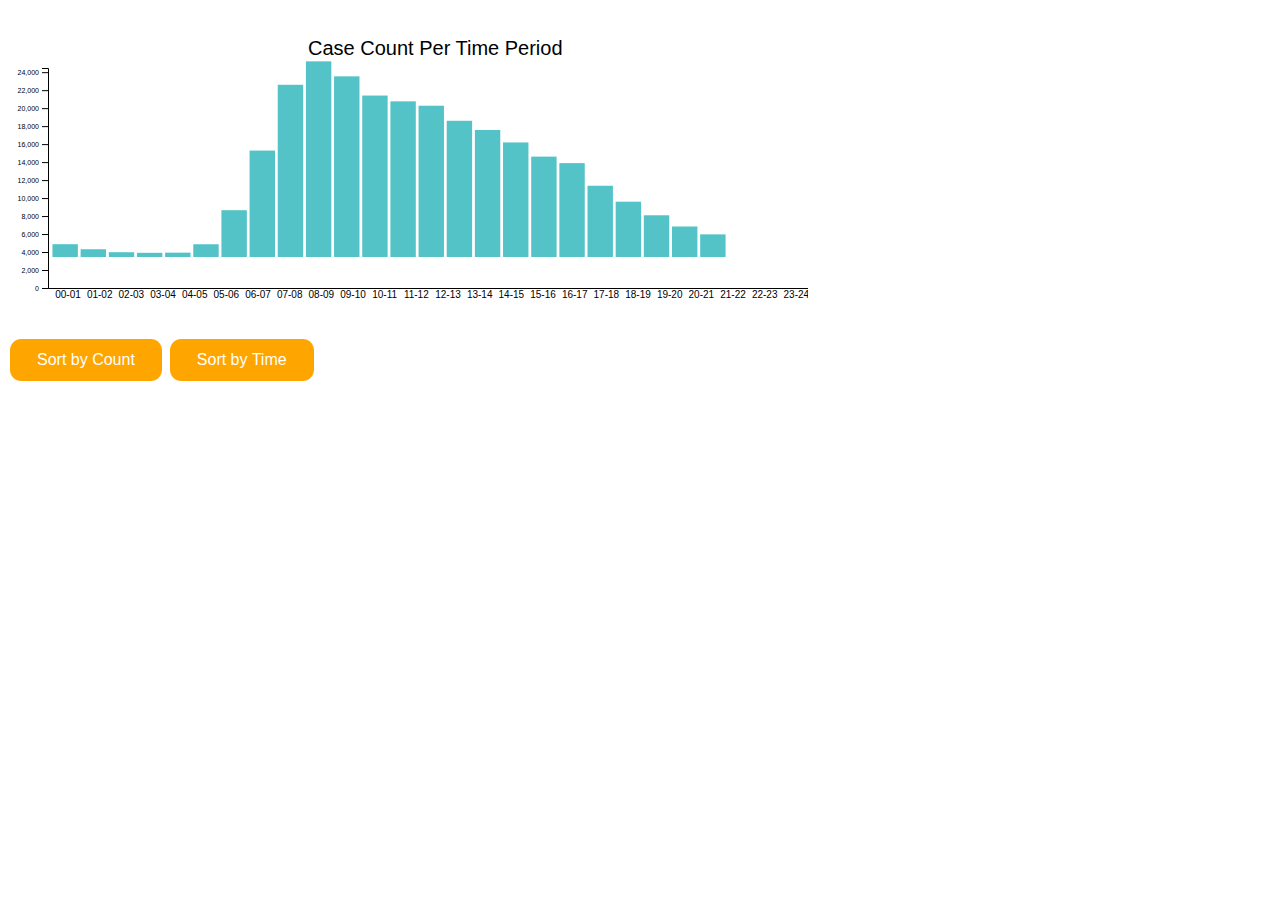
<file: user4/user4_plot2.html>
<!DOCTYPE html>
<html lang="en">
	<head>
		<meta charset="utf-8">
		<title>User 4 bar chart</title>
		<script type="text/javascript" src="../d3.js"></script>
		<style type="text/css">
			.axis { font: 7px sans-serif; 
					stroke-width: 1px;
			}
			.xlabel{
				font:10px sans-serif;
				fill:black;
			}
			.rect{
				fill:rgb(40, 180, 185, 0.8);
			}
			.stuff{
				fill:rgb(0, 90, 94);
			}
			.title1{
				position: relative;
				left :230px;
				top: -370px;
			}
			.title2{
				position: relative;
				left :300px;
				top: -275px;
			}
			.titleText{
				font:20px sans-serif;
			}
			button{
				background-color: orange;
				color: white;
				border: 2px solid orange; /* Green */
				transition-duration: 0.4s;
				padding: 10px 25px;
				text-align: center;
				text-decoration: none;
				display: inline-block;
				font-size: 16px;
				margin: 4px 2px;
				border-radius:.3cm;
  				cursor: pointer;
			}
			button:hover {
				background-color: white; /* Green */
				color: black;
			}
		</style>
	</head>
	<body>
		<div id='myplot'>
			<svg width="800" height="300" class = 'plot2'>
				<div class = 'title2'>
					<text class = 'titleText'>
						Case Count Per Time Period
					</text>
				</div>
			</svg>
		</div>
		<button type="button" onclick="update(sorted_data)">Sort by Count</button>
		<button type="button" onclick="update(unsorted_data)">Sort by Time</button>

		<script>
			var svg2 = d3.selectAll('.plot2');
			var width2 = svg2.attr('width');
			var height2 = svg2.attr('height');
            var padding = 40;

			var sorted_data = 'time_count.csv';
			var unsorted_data = 'time_count_unsorted.csv';
			var xScale, yScale, xAxis, yAxis;

			function update(name)
			{
				const dataset2 = d3.csv(name).then(function(data){
					return data;
				});
				const d_pairs2 = dataset2.then(function(value){
					return Promise.all(value.map(function(results){
						return [results.time, results.count];
					}))
				});
				d_pairs2.then(function(data){

					var xScale = d3.scaleLinear()
									.domain([0,24])
									.range([0,width2-padding]);
					var yScale = d3.scaleLinear()
									.domain([0,24465])
									.range([0,height2 - 2*padding]);
					var yAxisScale = d3.scaleLinear()
										.domain([0,24465])
										.range([height2 - 2*padding,0]);
					var yAixs = d3.axisLeft()
									.scale(yAxisScale);
					var xAxis = d3.axisTop()
									.scale(xScale)
									.tickValues([]);

					//bars
					var rect = svg2.selectAll('rect')
						.data(data);
					rect
						.enter()
						.append('rect')
						.merge(rect)
						.transition()
						.duration(1000)
						.attr('class','rect')
						.attr('x',function(d,i){
							return xScale(i)+padding+10;
						})
						.attr('y',function(d){
							return height2 - yScale(d[1]) - padding/2;
						})
						.attr('width',function(d,i){
							return width2/28;
						})
						.attr('height',function(d){
							return yScale(d[1]);
						})


					//xlabel
					var xtext = svg2.selectAll('text')
						.data(data);

					xtext
						.enter()
						.append("text")
						.merge(xtext)
						.transition()
						.text(function(d){
							return d[0];
						})
						.attr("text-anchor", "middle")
						.attr('x',function(d,i){
							return xScale(i)+padding + 20;
						})
						.attr('y',function(d){
							return height2 - 10;
						})
						.attr('class','xlabel');

					//append axis 
					svg2.append('g')
						.attr('class','axis')
						.attr("transform","translate("+40+","+(padding + 20)+")")
						.call(yAixs);

					svg2.append('g')
						.attr("class",'axis')
						.attr('transform','translate('+40+','+ (height2 - padding/2)+')')
						.call(xAxis);

					// creating tooltip
					var tooltip = svg2.append('g')
						.attr('class','tooltip')
						.style('display','none')
					
					tooltip.append("rect")
						.attr("width", 35)
						.attr("height", 20)
						.attr("fill", "white")
						.style("opacity", 0.7)
						.style("stroke", "black")
						.style('stroke-width',0.1)

						
					tooltip.append("text")
						.attr("x", 2)
						.attr("dy", "1.2em")
						.style("text-anchor", "left")
						.attr("font-size", "12px")
						.attr("font-weight", "bold");


					svg2.selectAll('rect')
						.data(data)
						.on("mouseover", function(d,i){
							d3.select(this)
								.attr('stroke','rgb(0, 104, 107)')
								.attr('stroke-width',1)
								.transition()
								.style('fill','rgb(35, 139, 146)')
							tooltip.style("display", null)
						})
						.on("mouseout", function(){
							d3.select(this)
								.transition()
								.style('fill','rgb(40, 180, 185, 0.8)')
								.attr('stroke-width',0)
							tooltip.style("display", "none");
						})
						.on("click", function(){
							d3.select(this)
								.transition()
								.attr('stroke-width',3.5)
								.transition()
								.attr('stroke-width',1);
						})
						.on('mousemove',function(event, i){
							var xPosition = event.x;
							var yPosition = event.y
							tooltip.attr("transform", "translate(" + (xPosition + 5) + "," + (yPosition + 5) + ")");
							tooltip.select("text").text(i[1]);
						})
				});

			};

			update('time_count_unsorted.csv')

		</script>
	</body>
</html>
</file>
